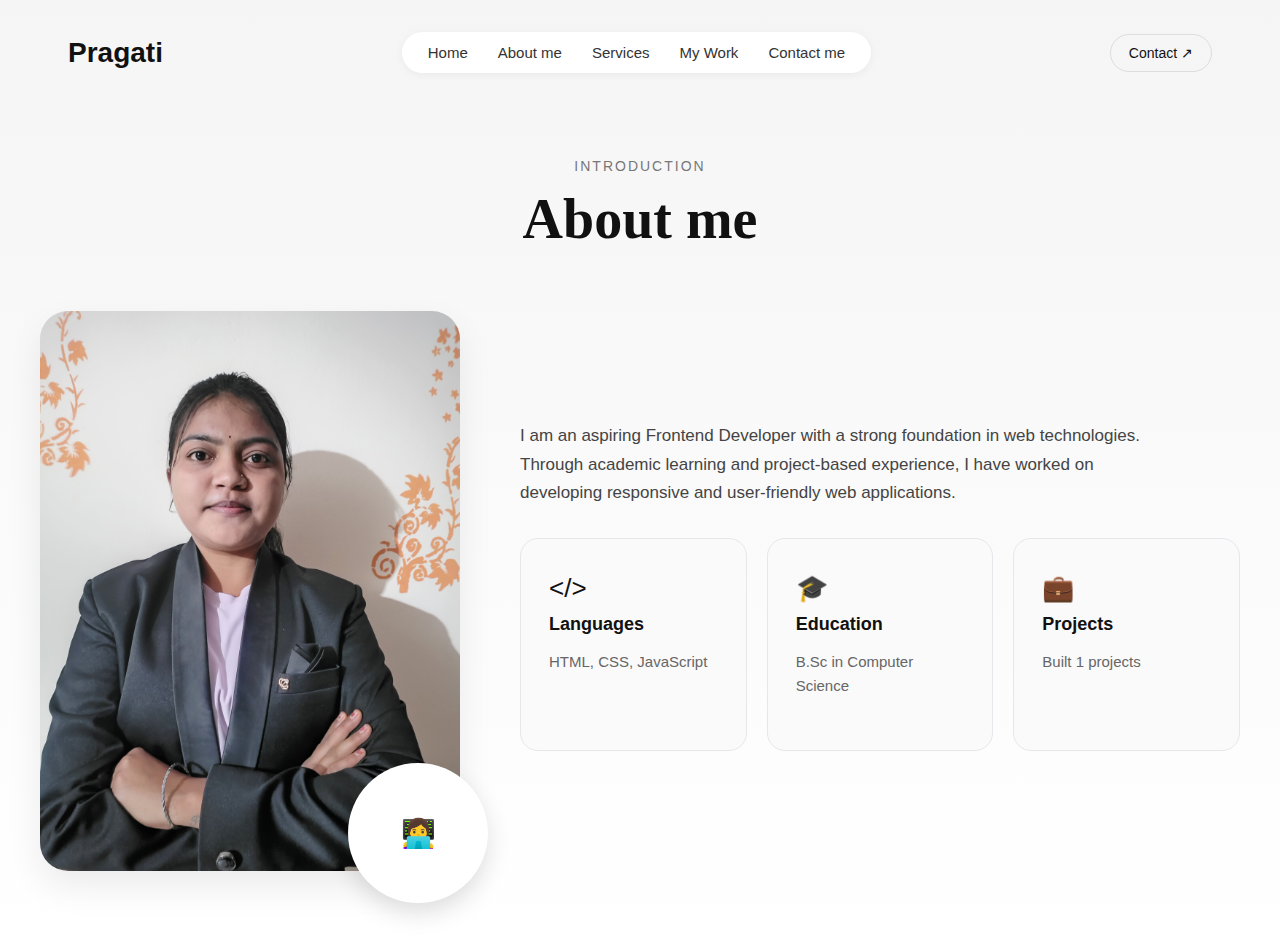
<file: about.html>
<!DOCTYPE html>
<html lang="en">
<head>
    <meta charset="UTF-8">
    <meta name="viewport" content="width=device-width, initial-scale=1.0">
    <title>About </title>
    <link href="portfolio.css" rel="stylesheet">
</head>
<body>
    <!-- ============ NAVBAR ============ -->
<nav class="navbar">
  <div class="logo">Pragati<span></span></div>

  <div class="nav-links">
    <a href="index.html">Home</a>
    <a href="about.html">About me</a>
    <a href="#">Services</a>
    <a href="#">My Work</a>
    <a href="#">Contact me</a>
  </div>

  <a href="#" class="contact-btn-top">Contact ↗</a>
</nav>

    <section class="container">

  <div class="section-head">
    <small>INTRODUCTION</small>
    <h2>About me</h2>
  </div>

  <div class="about-grid">

    <!-- LEFT IMAGE -->
    <div class="photo-wrap">
      <img class="photo"
        src="myimage.jpeg"
        alt="profile">

      <div class="badge">
        👩‍💻
      </div>
    </div>

    <!-- RIGHT CONTENT -->
    <div>

      <p class="about-text">
      I am an aspiring Frontend Developer with a strong foundation in web technologies. Through academic learning and project-based experience, I have worked on developing responsive and user-friendly web applications.
      </p>

      <div class="card-row">

        <div class="card">
          <div class="card-icon">&lt;/&gt;</div>
          <h4>Languages</h4>
          <p>
            HTML, CSS, JavaScript<br>
            
          </p>
        </div>

        <div class="card">
          <div class="card-icon">🎓</div>
          <h4>Education</h4>
          <p>B.Sc in Computer Science</p>
        </div>

        <div class="card">
          <div class="card-icon">💼</div>
          <h4>Projects</h4>
          <p>Built 1 projects</p>
        </div>

      </div>
<!-- 
      <div class="tools-title">Tools I use</div> -->

      <!-- <div class="tools">
        <div class="tool">
          <img src="https://cdn.jsdelivr.net/gh/devicons/devicon/icons/vscode/vscode-original.svg">
        </div>
        <div class="tool">
          <img src="https://cdn.jsdelivr.net/gh/devicons/devicon/icons/firebase/firebase-plain.svg">
        </div>
        <div class="tool">
          <img src="https://cdn.jsdelivr.net/gh/devicons/devicon/icons/mongodb/mongodb-original.svg">
        </div>
        <div class="tool">
          <img src="https://cdn.jsdelivr.net/gh/devicons/devicon/icons/figma/figma-original.svg">
        </div>
        <div class="tool">
          <img src="https://cdn.jsdelivr.net/gh/devicons/devicon/icons/git/git-original.svg">
        </div>
      </div> -->

    </div>

  </div>

</section>
    
</body>
</html>
</file>
<file: portfolio.css>
/* ================= NAVBAR ================= */
.navbar {
  display: flex;
  justify-content: space-between;
  align-items: center;
  padding: 24px 60px;
}

.logo {
  font-weight: 700;
  font-size: 28px;
}

.logo span {
  color: #a855f7;
}

.nav-links {
  display: flex;
  gap: 30px;
  background: #fff;
  padding: 12px 26px;
  border-radius: 40px;
  box-shadow: 0 2px 8px rgba(0,0,0,0.05);
}

.nav-links a {
  text-decoration: none;
  color: #333;
  font-size: 15px;
}

.contact-btn-top {
  border: 1px solid #ddd;
  padding: 10px 18px;
  border-radius: 30px;
  text-decoration: none;
  color: #111;
  font-size: 14px;
}

/* ================= HERO ================= */
.hero {
  text-align: center;
  padding: 60px 20px 100px;
  max-width: 1000px;
  margin: auto;
}

.profile-img {
  width: 120px;
  height: 120px;
  border-radius: 50%;
  object-fit: cover;
  box-shadow: 0 6px 20px rgba(0,0,0,0.1);
}

.intro {
  margin-top: 18px;
  font-size: 20px;
}

.hero h1 {
  font-family: 'Playfair Display', serif;
  font-size: 72px;
  font-weight: 600;
  line-height: 1.1;
  margin: 26px 0;
}

.desc {
  color: #555;
  font-size: 18px;
  max-width: 720px;
  margin: auto;
  line-height: 1.6;
}

/* ================= BUTTONS ================= */
.btn-group {
  margin-top: 36px;
  display: flex;
  gap: 20px;
  justify-content: center;
  flex-wrap: wrap;
}

.btn-primary {
  background: linear-gradient(90deg,#a855f7,#f97316);
  color: #fff;
  padding: 14px 30px;
  border-radius: 40px;
  text-decoration: none;
  font-weight: 500;
}

.btn-secondary {
  border: 1px solid #ddd;
  padding: 14px 26px;
  border-radius: 40px;
  text-decoration: none;
  color: #111;
}

/* ================= RESPONSIVE ================= */
@media (max-width: 900px) {
  .navbar {
    padding: 20px;
    flex-direction: column;
    gap: 18px;
  }

  .nav-links {
    flex-wrap: wrap;
    justify-content: center;
  }

  .hero h1 {
    font-size: 48px;
  }
}

@media (max-width: 600px) {
  .hero h1 {
    font-size: 36px;
  }

  .intro {
    font-size: 16px;
  }

  .desc {
    font-size: 15px;
  }
}

body{
  font-family:'Inter',sans-serif;
  background: linear-gradient(180deg,#f5f5f5,#ffffff);
  color:#111;
}

.container{
  max-width:1200px;
  margin:auto;
  padding:60px 20px;
}

/* ===== Title ===== */

.section-head{
  text-align:center;
  margin-bottom:50px;
}

.section-head small{
  color:#777;
  letter-spacing:2px;
  font-size:12px;
}

.section-head h2{
  font-family:'Playfair Display',serif;
  font-size:48px;
  margin-top:10px;
}

/* ===== Grid Layout ===== */

.about-grid{
  display:grid;
  grid-template-columns: 420px 1fr;
  gap:60px;
  align-items:center;
}

/* ===== Image ===== */

.photo-wrap{
  position:relative;
}

.photo{
  width:100%;
  border-radius:28px;
  object-fit:cover;
  box-shadow:0 15px 35px rgba(0,0,0,0.08);
}

/* round badge */

.badge{
  position:absolute;
  bottom:-28px;
  right:-28px;
  width:140px;
  height:140px;
  border-radius:50%;
  background:#fff;
  box-shadow:0 10px 25px rgba(0,0,0,0.12);
  display:flex;
  align-items:center;
  justify-content:center;
  font-size:28px;
  text-align:center;
}

/* ===== Text ===== */

.about-text{
  color:#444;
  line-height:1.7;
  font-size:17px;
  margin-bottom:30px;
  max-width:650px;
}

/* ===== Cards ===== */

.card-row{
  display:grid;
  grid-template-columns:repeat(3,1fr);
  gap:20px;
  margin-bottom:30px;
}

.card{
  background:#f9fafb;
  border:1px solid #e5e7eb;
  border-radius:18px;
  padding:22px;
  transition:.25s;
}

.card:hover{
  transform:translateY(-4px);
  box-shadow:0 10px 20px rgba(0,0,0,0.06);
}

.card-icon{
  font-size:26px;
}

.card h4{
  margin:10px 0;
  font-size:18px;
}

.card p{
  font-size:14px;
  color:#666;
  line-height:1.6;
}

/* ===== Tools ===== */

.tools-title{
  margin-bottom:12px;
  color:#555;
}

.tools{
  display:flex;
  gap:14px;
  flex-wrap:wrap;
}

.tool{
  width:60px;
  height:60px;
  border:1px solid #e5e7eb;
  border-radius:14px;
  background:#fff;
  display:flex;
  align-items:center;
  justify-content:center;
}

.tool img{
  width:30px;
  height:30px;
  object-fit:contain;
}

/* ===== Responsive ===== */

@media (max-width:1000px){
  .about-grid{
    grid-template-columns:1fr;
  }

  .photo-wrap{
    max-width:420px;
    margin:auto;
  }
}

@media (max-width:700px){
  .section-head h2{
    font-size:34px;
  }

  .card-row{
    grid-template-columns:1fr;
  }

  .badge{
    width:110px;
    height:110px;
    font-size:22px;
    right:-15px;
    bottom:-15px;
  }
}

/* ===== Section Header ===== */

.section-head{
  text-align:center;
  margin-bottom:60px;
}

.section-head small{
  color:#777;
  font-size:14px;
}

.section-head h2{
  font-family:'Playfair Display',serif;
  font-size:56px;
  margin:12px 0 16px;
}

.section-head p{
  max-width:640px;
  margin:auto;
  color:#555;
  line-height:1.7;
  font-size:17px;
}

/* ===== Cards Grid ===== */

.services-grid{
  display:grid;
  grid-template-columns:repeat(4,1fr);
  gap:26px;
}

/* ===== Card ===== */

.card{
  border:1px solid #e5e7eb;
  border-radius:18px;
  padding:34px 28px;
  background:#fafafa;
  transition:.3s;
}

.card:hover{
  transform:translateY(-6px);
  box-shadow:0 14px 28px rgba(0,0,0,0.08);
  background:#fff;
}

.icon-box{
  width:54px;
  height:54px;
  border-radius:14px;
  background:#ff2f7d;
  display:flex;
  align-items:center;
  justify-content:center;
  margin-bottom:18px;
}

.icon-box img{
  width:26px;
  height:26px;
  filter:brightness(0) invert(1);
}

.card h3{
  font-size:20px;
  margin-bottom:12px;
}

.card p{
  color:#666;
  font-size:15px;
  line-height:1.6;
  margin-bottom:18px;
}

.read{
  text-decoration:none;
  color:#111;
  font-size:15px;
  display:inline-flex;
  gap:8px;
  align-items:center;
}

.read span{
  transition:.2s;
}

.card:hover .read span{
  transform:translateX(4px);
}

/* ===== Responsive ===== */

@media (max-width:1000px){
  .services-grid{
    grid-template-columns:repeat(2,1fr);
  }

  .section-head h2{
    font-size:44px;
  }
}

@media (max-width:600px){
  .services-grid{
    grid-template-columns:1fr;
  }

  .section-head h2{
    font-size:34px;
  }
}
/* ===== Header ===== */

.head{
  text-align:center;
  margin-bottom:60px;
}

.head small{
  color:#777;
  font-size:14px;
}

.head h2{
  font-family:'Playfair Display',serif;
  font-size:56px;
  margin:12px 0 16px;
}

.head p{
  max-width:680px;
  margin:auto;
  color:#555;
  font-size:17px;
  line-height:1.7;
}

/* ===== Grid ===== */

.grid{
  display:grid;
  grid-template-columns:repeat(4,1fr);
  gap:26px;
}

/* ===== Card ===== */

.work-card{
  position:relative;
  border-radius:18px;
  overflow:hidden;
  cursor:pointer;
}

.work-card img{
  width:100%;
  height:320px;
  object-fit:cover;
  display:block;
  transition:.4s;
}

.work-card:hover img{
  transform:scale(1.05);
}

/* ===== Overlay Box ===== */

.overlay{
  position:absolute;
  left:16px;
  right:16px;
  bottom:16px;
  background:#fff;
  border-radius:14px;
  padding:16px 18px;
  display:flex;
  justify-content:space-between;
  align-items:center;
  box-shadow:0 10px 25px rgba(0,0,0,0.15);
}

.overlay h4{
  font-size:16px;
  margin-bottom:4px;
}

.overlay p{
  font-size:13px;
  color:#666;
}

/* ===== Arrow Circle ===== */

.arrow{
  width:42px;
  height:42px;
  border-radius:50%;
  border:2px solid #111;
  display:flex;
  align-items:center;
  justify-content:center;
  font-size:18px;
}

.arrow.green{
  background:#a3e635;
  border:none;
}

/* ===== Show More Button ===== */

.more-wrap{
  text-align:center;
  margin-top:50px;
}

.more-btn{
  border:1px solid #d1d5db;
  padding:16px 34px;
  border-radius:40px;
  background:#f9fafb;
  font-size:16px;
  cursor:pointer;
  transition:.25s;
}

.more-btn:hover{
  background:#fff;
  transform:translateY(-2px);
  box-shadow:0 8px 20px rgba(0,0,0,0.08);
}

/* ===== Responsive ===== */

@media (max-width:1000px){
  .grid{
    grid-template-columns:repeat(2,1fr);
  }
  .head h2{
    font-size:42px;
  }
}

@media (max-width:600px){
  .grid{
    grid-template-columns:1fr;
  }
  .head h2{
    font-size:32px;
  }
  .work-card img{
    height:260px;
  }
}

.contact-head{
  text-align:center;
  margin-bottom:40px;
}

.contact-head h2{
  font-family:'Playfair Display', serif;
  font-size:48px;
  margin-bottom:12px;
}

.contact-head p{
  color:#555;
  font-size:17px;
  line-height:1.7;
  max-width:680px;
  margin:auto;
}

/* ===== Form ===== */

.form-grid{
  display:grid;
  grid-template-columns:1fr 1fr;
  gap:22px;
  margin-top:40px;
}

.input,
.textarea{
  width:100%;
  padding:18px 18px;
  border-radius:10px;
  border:1px solid #d8dbe2;
  font-size:16px;
  background:#fff;
  outline:none;
  transition:.25s;
}

.input::placeholder,
.textarea::placeholder{
  color:#9aa3af;
}

.input:focus,
.textarea:focus{
  border-color:#7aa2ff;
  box-shadow:0 0 0 3px rgba(122,162,255,.15);
}

.textarea{
  grid-column:1/3;
  height:200px;
  resize:vertical;
  margin-top:6px;
}

/* ===== Captcha Mock ===== */

/* .captcha{
  margin-top:26px;
  border:1px solid #d8dbe2;
  border-radius:10px;
  padding:18px;
  display:flex;
  align-items:center;
  justify-content:space-between;
  max-width:380px;
  background:#fff;
}

.cap-left{
  display:flex;
  align-items:center;
  gap:14px;
}

.cap-box{
  width:26px;
  height:26px;
  border:2px solid #9aa3af;
  border-radius:4px;
}

.cap-text{
  font-size:16px;
  color:#333;
}

.cap-logo{
  text-align:right;
  font-size:12px;
  color:#666;
}

.cap-logo strong{
  display:block;
  font-size:14px;
} */

/* ===== Submit ===== */

.submit-wrap{
  text-align:center;
  margin-top:34px;
}

.submit-btn{
  background:#2b2b2b;
  color:#fff;
  border:none;
  padding:18px 42px;
  border-radius:40px;
  font-size:18px;
  cursor:pointer;
  transition:.25s;
}

.submit-btn:hover{
  transform:translateY(-2px);
  box-shadow:0 10px 24px rgba(0,0,0,.15);
}

/* ===== Responsive ===== */

@media (max-width:700px){
  .form-grid{
    grid-template-columns:1fr;
  }

  .textarea{
    grid-column:auto;
  }

  .contact-head h2{
    font-size:34px;
  }
}
</file>
